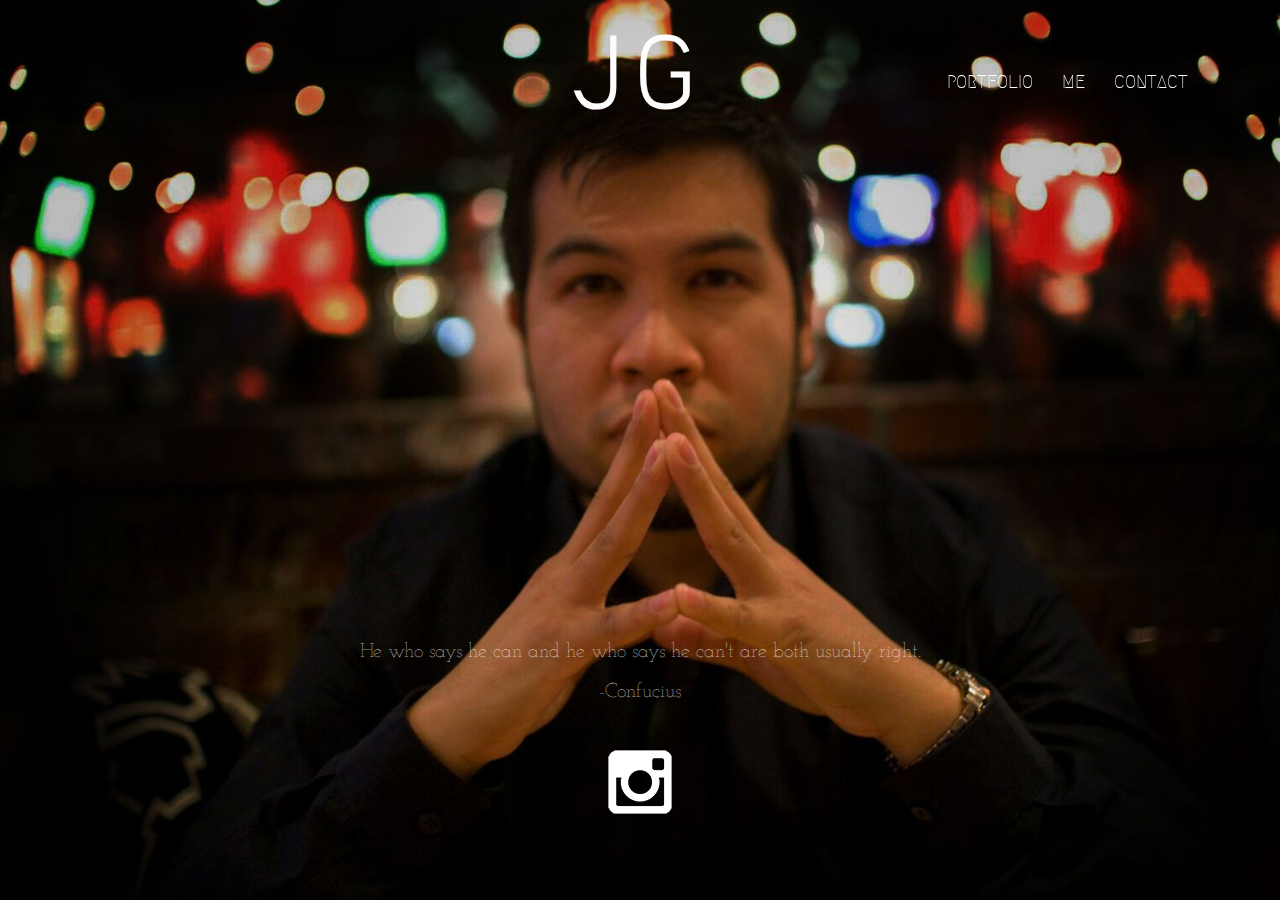
<file: garcia_final/index.html>
<!DOCTYPE html>

<html>

<head>

    <title> JG Creative </title>

    <link rel="stylesheet" href="css/main.css">

</head>

<body>
    
    	<nav> 
 <ul> 

 <li><a href="Portfolio.html">Portfolio</a></li>
 <li><a href="index.html">Me</a></li> 
 <li><a href="Contact.html">Contact</a></li> 
 

 </ul> 

	 </nav>


    <h1> JG </h1>

    <p>
        He who says he can and he who says he can't are both usually right.<br> -Confucius
    </p>
    
    <h2>
    
        <a href="https://www.instagram.com/el_joelgarcia/"> <img src="images/instagram-2048-black%20copy%20copy.png"></a>
        
    </h2>
    
    
</body>

</html>
</file>
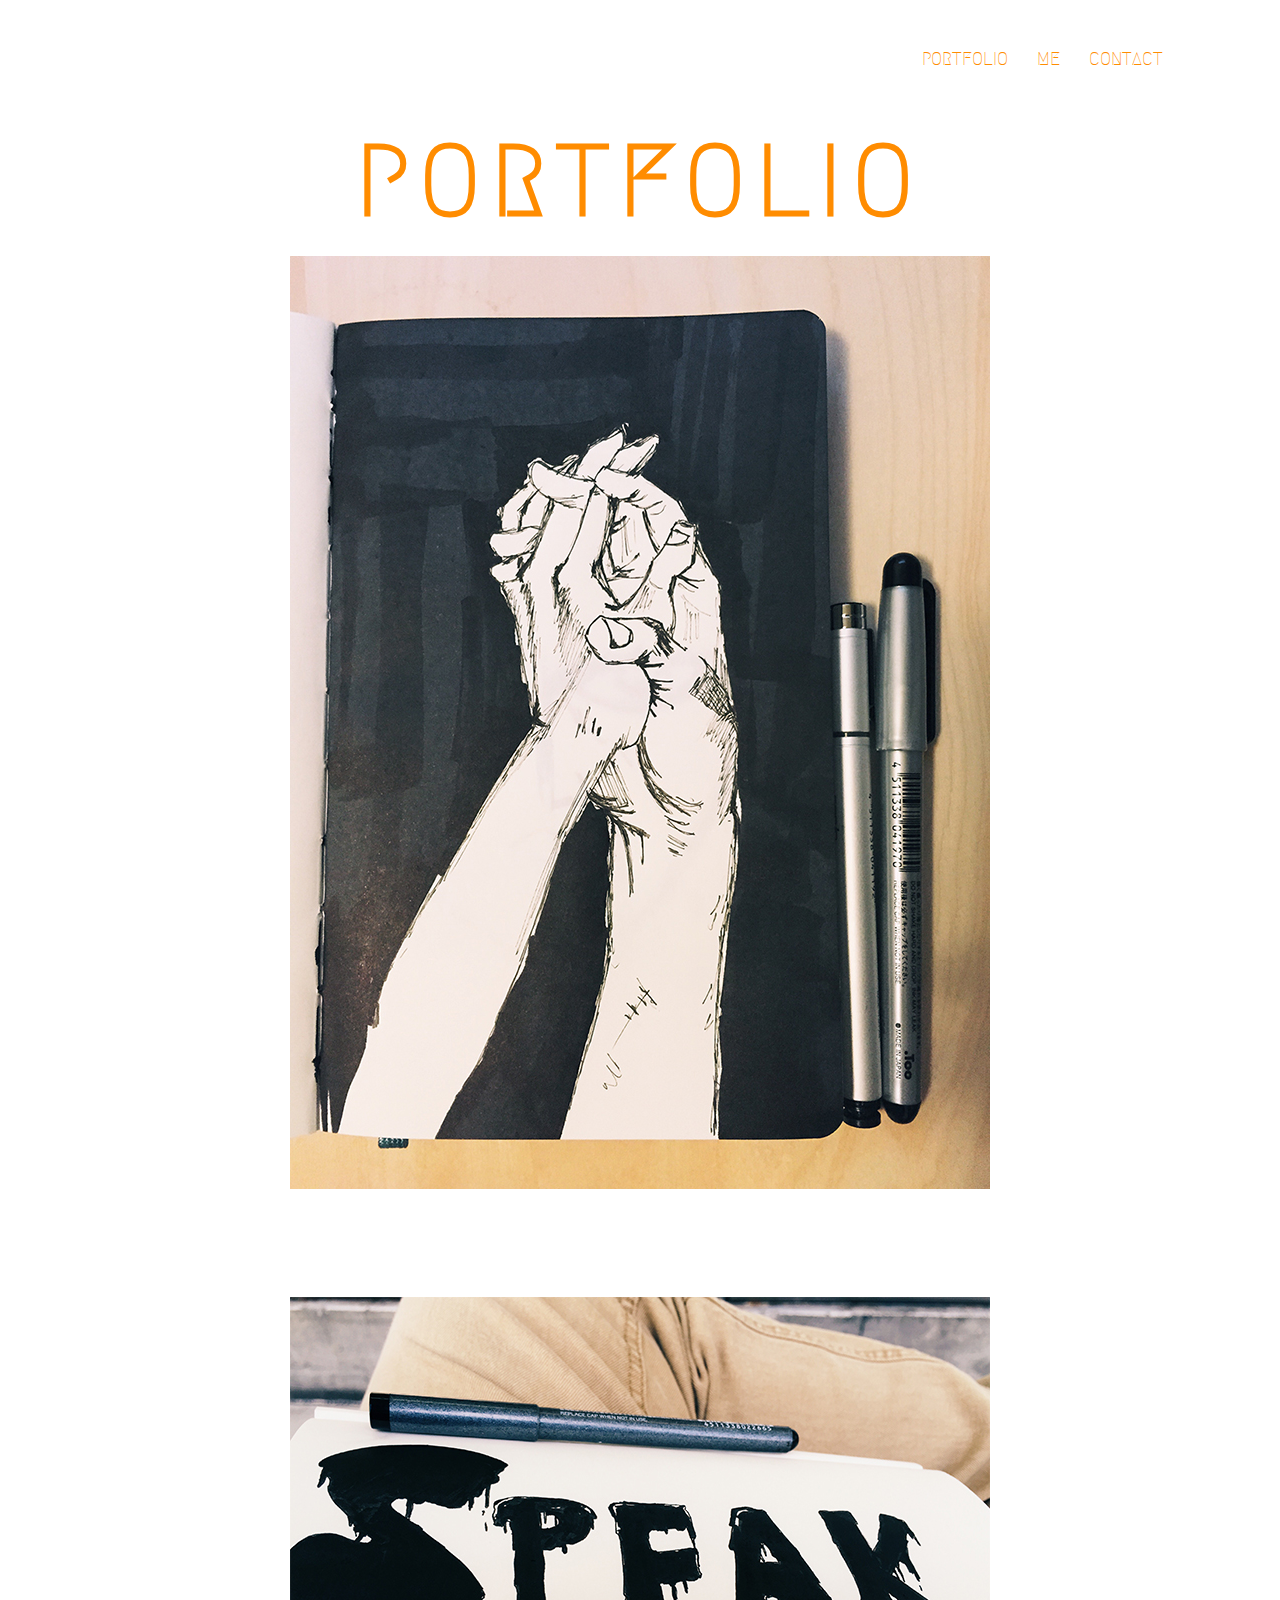
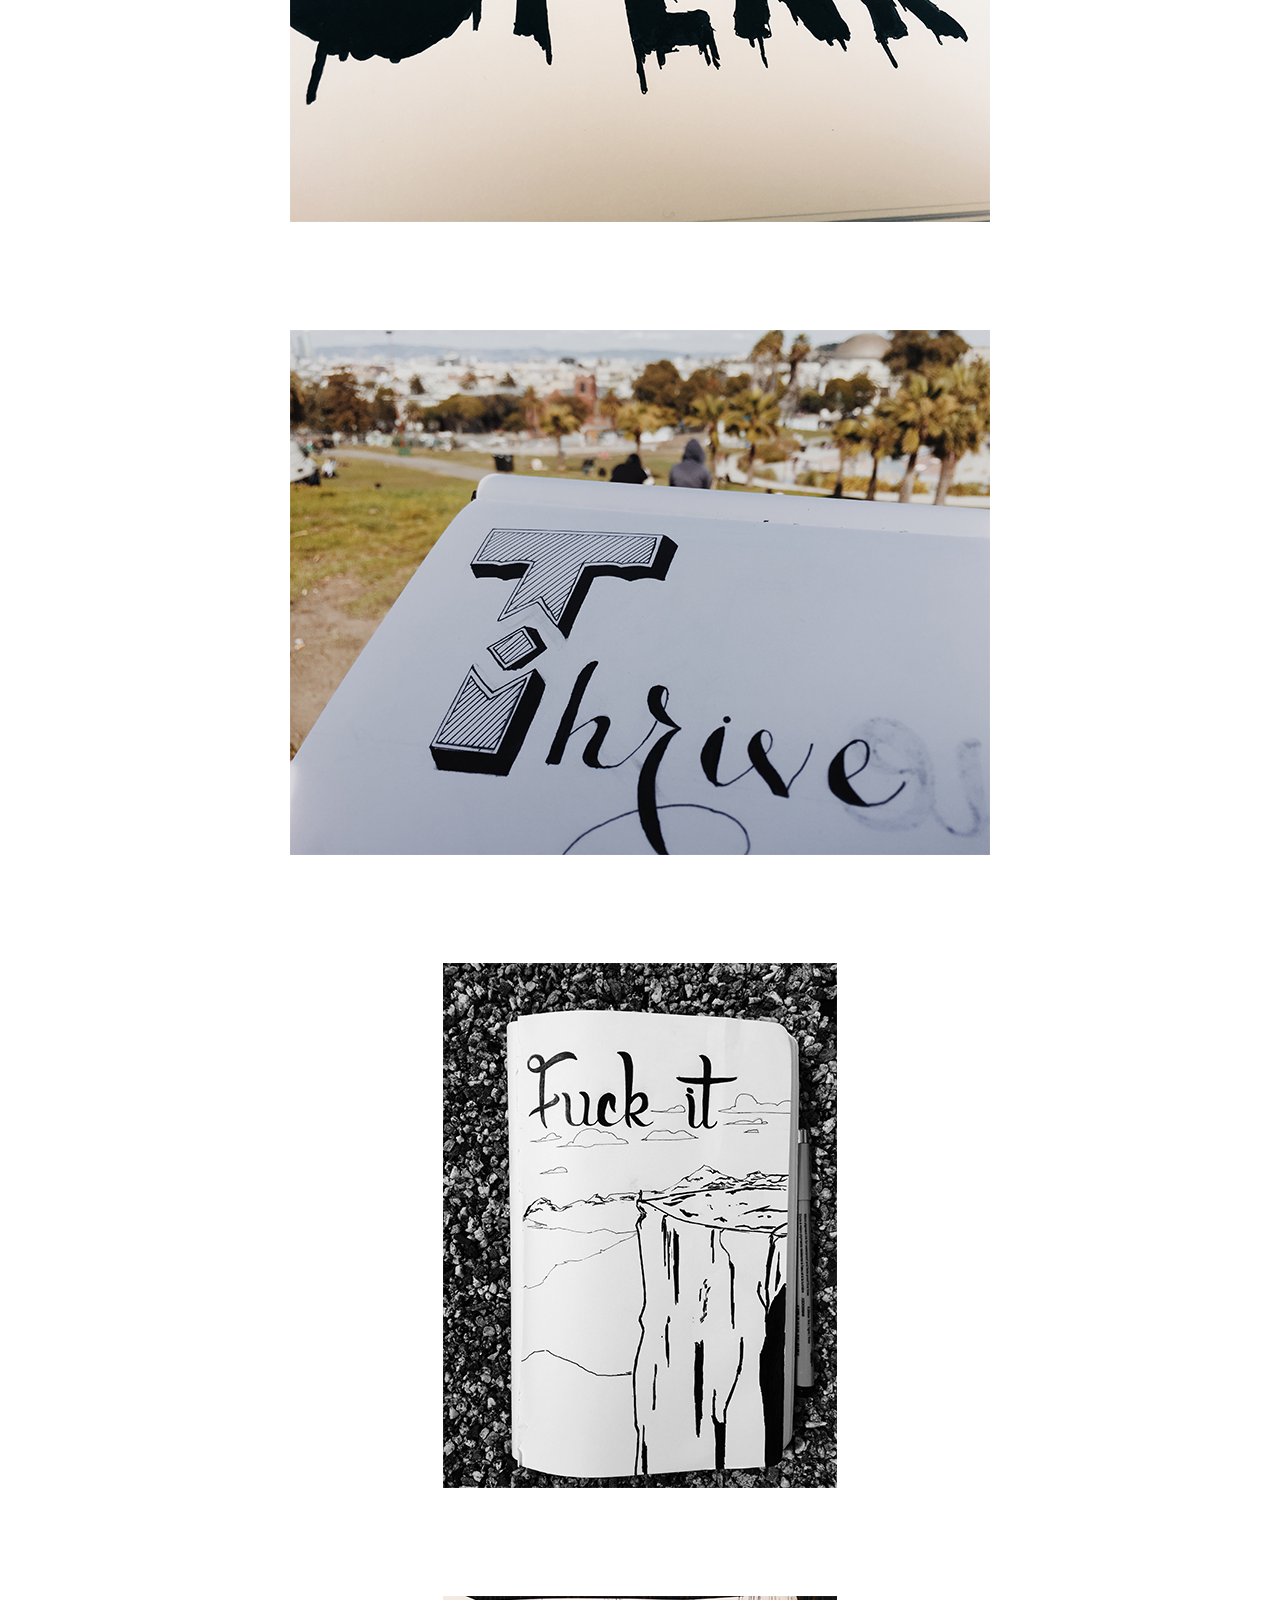
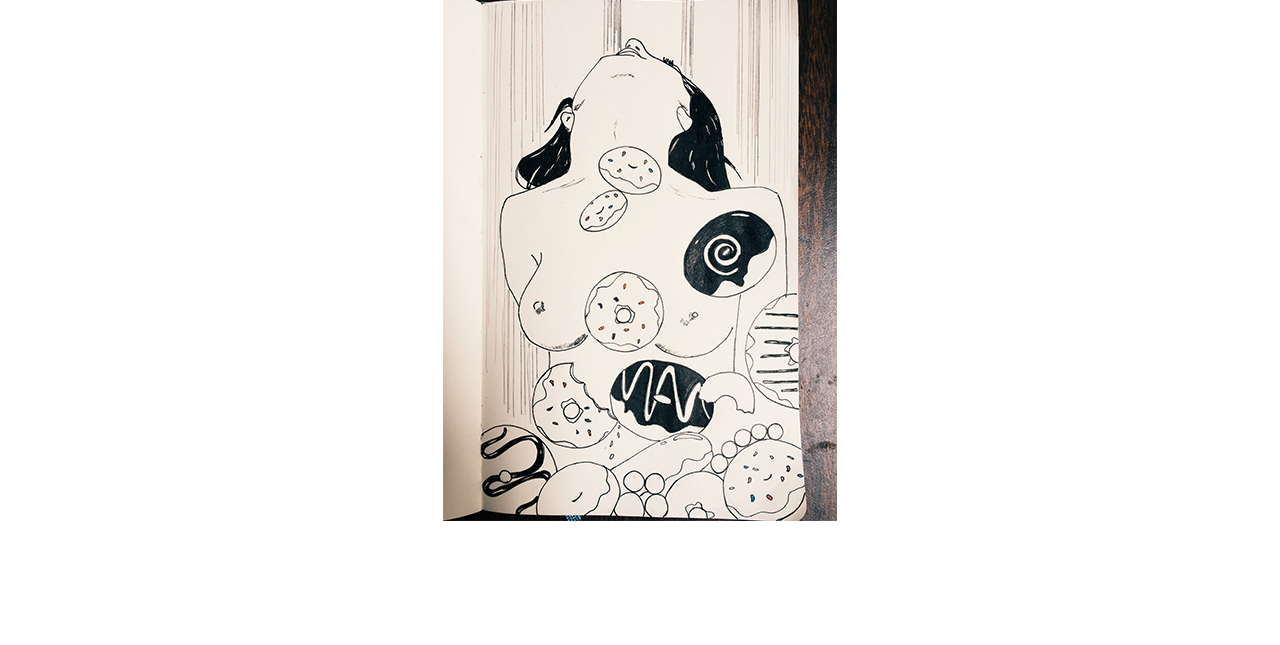
<file: garcia_final/Portfolio.html>
<! Portfolio@>

<html>

<head>  
    
    <title> JG Creative </title>
    
    <lin> <link rel="stylesheet" href="css/Portfolio.css"> </lin>
    
</head>

<body>
    
    <nav> 
 
 <ul> 

 <li><a href="Portfolio.html">Portfolio</a></li>
 <li><a href="index.html">Me</a></li> 
 <li><a href="Contact.html">Contact</a></li> 
 

 </ul> 

	 </nav>


    <h1> Portfolio </h1>
    
    <p> <img src="images/Hands.jpg"> <br><br><br><br><br><br><br>
    
        <img src="images/speak.jpg"> <br><br><br><br><br><br><br>
        
        <img src="images/Thrive.jpg"> <br><br><br><br><br><br><br>
        
        <img src="images/fuckit.jpg"> <br><br><br><br><br><br><br>
        
        <img src="images/donuts.jpg"> <br><br><br><br><br><br><br>
        
        
        
    </p> 

    
    
    
    
    </body>








</html>
</file>
<file: garcia_final/css/main.css>
@import url(https://fonts.googleapis.com/css?family=Kaushan+Script);
@import url(https://fonts.googleapis.com/css?family=Josefin+Slab);
@import url(https://fonts.googleapis.com/css?family=Megrim);


html {
    background: url("../images/garcia_portrait.jpg") no-repeat center center fixed;
    background-size: cover;
}

body {
    margin-left: auto;
    margin-right: auto;
    text-align: center;
    color:white;
}

nav { 
    
    font-family: 'Megrim', cursive;
    height: 100px; 
    width: 1200px; 
    background: rgba(0, 0, 0, 0);
    position: fixed;
     
    
}

 ul { 
     
     list-style-type: none; 
     padding-top: 40px; 
     padding-right: 20x; 
     text-align:right; 
 } 

 li { 
     
     display: inline; 
 } 

a { 
    
    text-decoration: none; 
    padding: 12px; color: #ffffff; 
    font-size: 18px; 
    text-transform: uppercase; 
} 

 a:hover { 
     
     color: #f5a40b; 
 }

h1 {
    font-family: 'Megrim', cursive;
    font-size: 100px;
    text-transform: uppercase;
    letter-spacing: 10px;
    margin-top: 15px;
    margin-bottom: 0;
    margin-left: 500px;
    margin-right: 500px;
    color:#fcfcfc;
   
}

h2 {
    font-family: 'Josefin Slab', serif;
    font-size: 10px;
    margin: 0;
   

    
}

p {
    font-family: 'Josefin Slab', serif;
    font-weight: 100;
    font-size: 20px;
    margin-top: 500px;
    margin-left: 200px;
    margin-right: 200px;
    line-height: 40px;
    color: #fff; 

}
</file>
<file: garcia_final/css/Portfolio.css>
@import url(https://fonts.googleapis.com/css?family=Kaushan+Script);
@import url(https://fonts.googleapis.com/css?family=Josefin+Slab);
@import url(https://fonts.googleapis.com/css?family=Megrim);


nav { 
    
    font-family: 'Megrim', cursive;
    height: 100px; 
    width: 1200px; 
    background: rgba(0, 0, 0, 0); 
    
    top: 20;
    
}

 ul { 
     
     list-style-type: none; 
     padding-top: 40px; 
     padding-right: 25px; 
     text-align: right; 
 } 

 li { 
     
     display: inline; 
 } 

a { 
    
    text-decoration: none; 
    padding: 12px; color: darkorange; 
    font-size: 18px; 
    text-transform: uppercase; 
} 

 a:hover { 
     
     color: #151514; 
 }

h1 {
    font-family: 'Megrim', cursive;
    font-size: 100px;
    text-transform: uppercase;
    letter-spacing: 10px;
    margin-top: 15px;
    margin-bottom: 0;
    margin-left: 250px;
    margin-right: 250px;
    color:darkorange;
   
}

body {
    margin-left: auto;
    margin-right: auto;
    text-align: center;
    color: darkorange;
}
</file>
